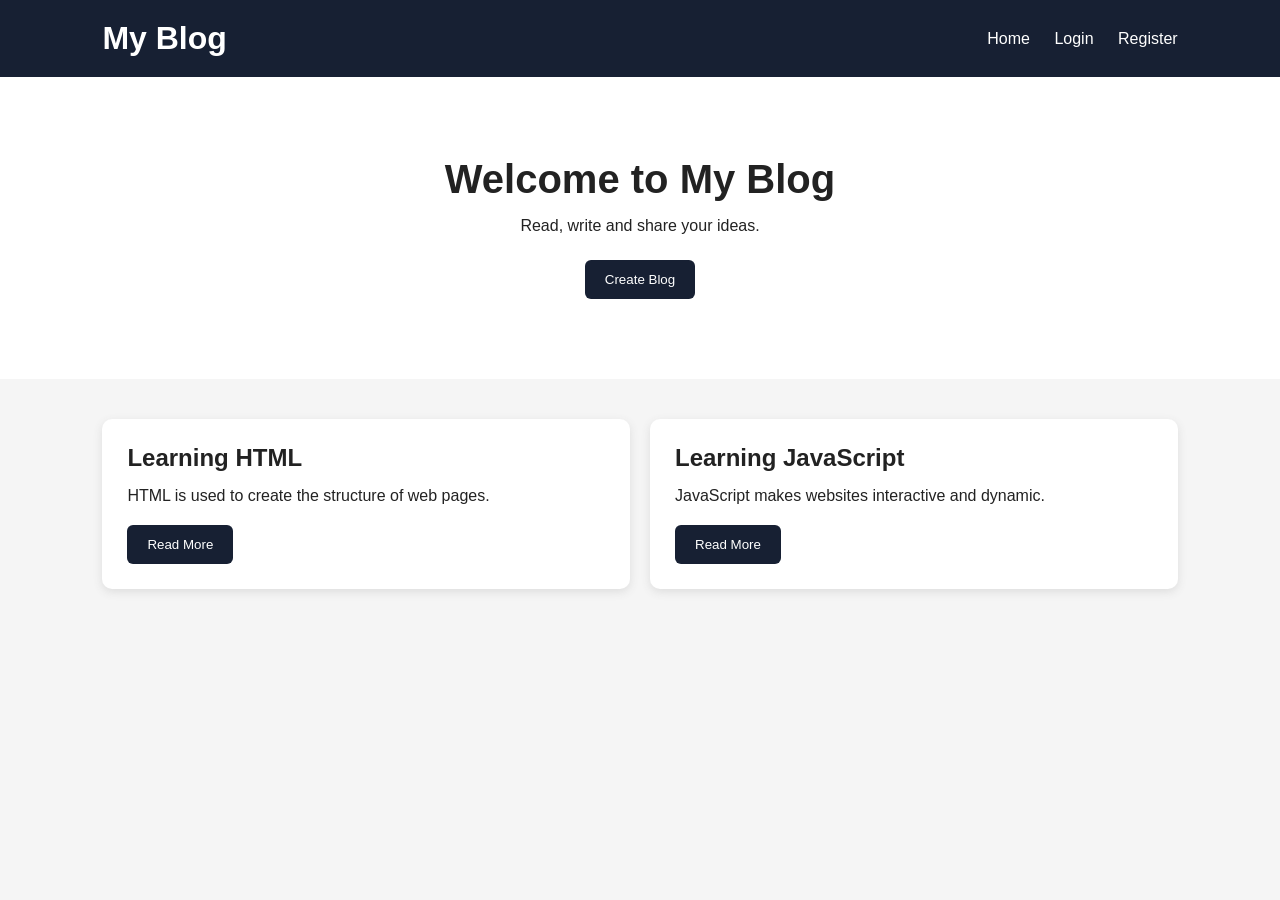
<file: index.html>
<!DOCTYPE html>
<html lang="en">
<head>
    <meta charset="UTF-8">
    <meta name="viewport" content="width=device-width, initial-scale=1.0">
    <title>My Blog</title>
    <link rel="stylesheet" href="style.css">
</head>

<body>

<header>
    <h1>My Blog</h1>

    <nav>
        <a href="index.html">Home</a>
        <a href="login.html">Login</a>
        <a href="register.html">Register</a>
    </nav>
</header>

<section class="hero">
    <h2>Welcome to My Blog</h2>
    <p>Read, write and share your ideas.</p>
    <a href="create-blog.html">
        <button>Create Blog</button>
    </a>
</section>

<section class="blogs">

    <div class="blog-card">
        <h2>Learning HTML</h2>
        <p>HTML is used to create the structure of web pages.</p>
        <button>Read More</button>
    </div>

    <div class="blog-card">
        <h2>Learning JavaScript</h2>
        <p>JavaScript makes websites interactive and dynamic.</p>
        <button>Read More</button>
    </div>

</section>

</body>
</html>
</file>
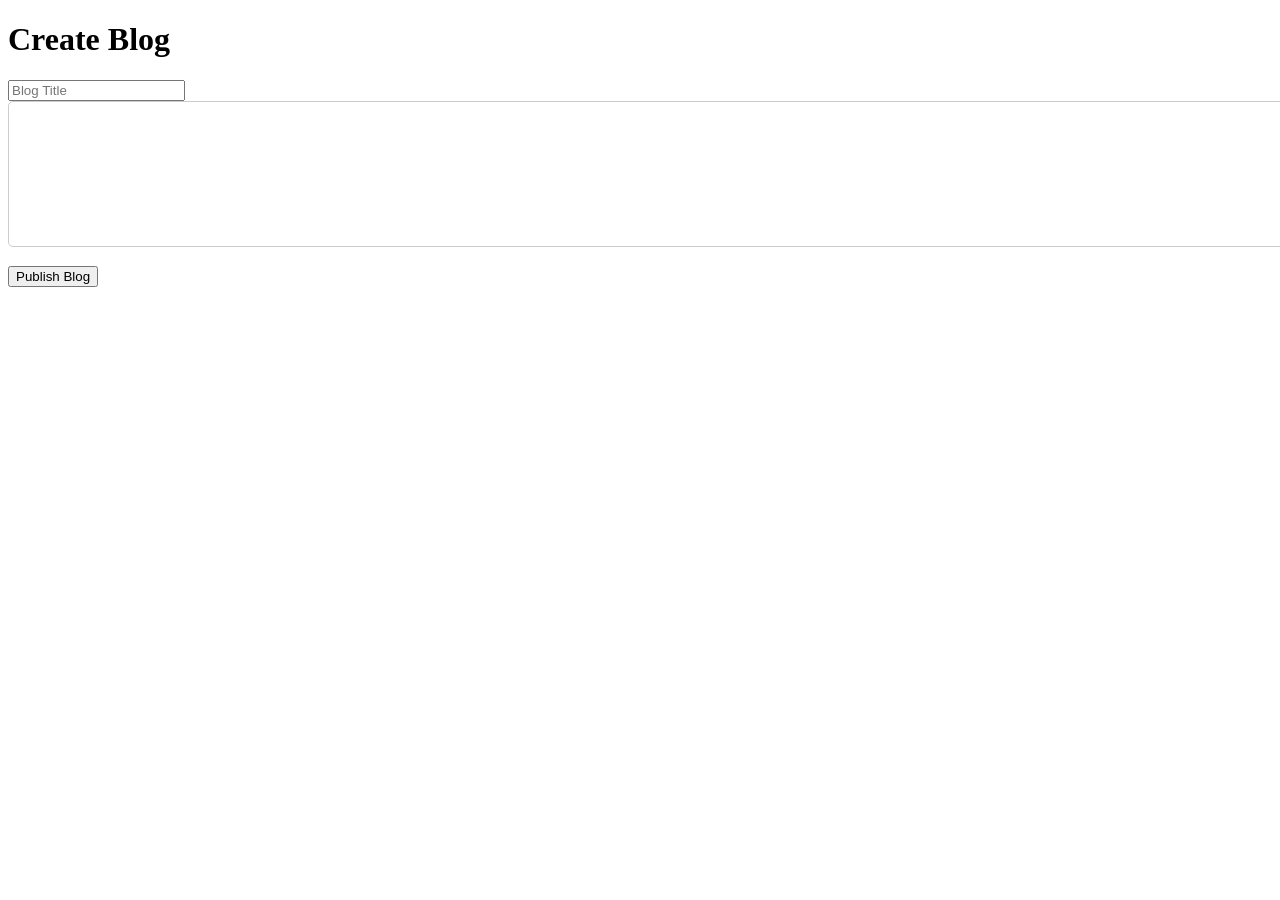
<file: Create-blog.html>
<!DOCTYPE html>
<html>
<head>
    <title>Create Blog</title>
    <link rel="stylesheet" href="Create-blog.css">
</head>

<body>

<header>
    <h1>Create Blog</h1>
</header>

<div class="form-container">

    <form id="blogForm">

        <input
            type="text"
            id="blogTitle"
            placeholder="Blog Title"
            required
        >

        <textarea
            id="blogContent"
            placeholder="Write your blog..."
            rows="8"
            required>
        </textarea>

        <button type="submit">Publish Blog</button>

    </form>

</div>

<script src="script.js"></script>

</body>
</html>
</file>
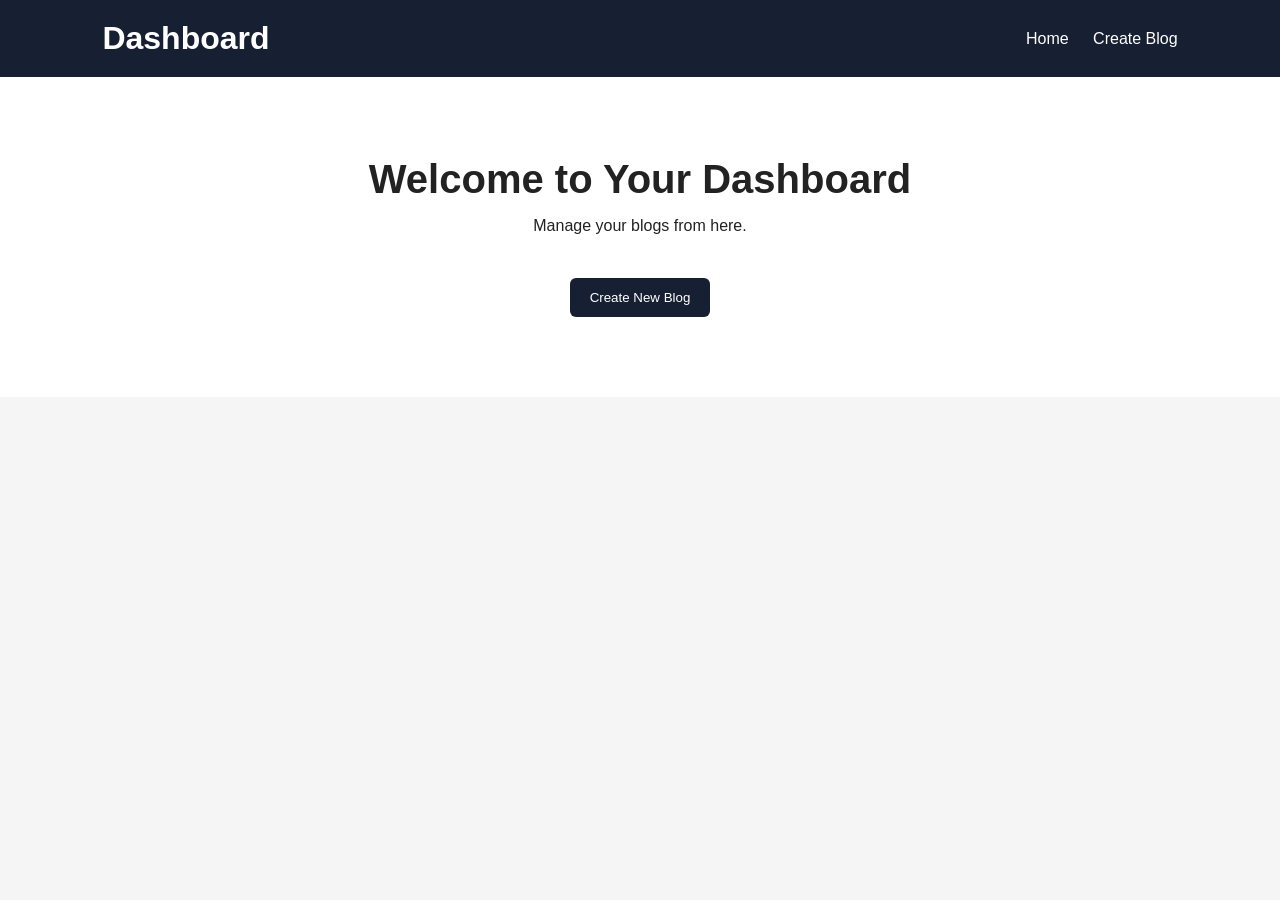
<file: dashboard.html>
<!DOCTYPE html>
<html>
<head>
    <title>Dashboard</title>
    <link rel="stylesheet" href="style.css">
</head>

<body>

<header>
    <h1>Dashboard</h1>

    <nav>
        <a href="index.html">Home</a>
        <a href="create-blog.html">Create Blog</a>
    </nav>
</header>

<section class="hero">

    <h2>Welcome to Your Dashboard</h2>

    <p>Manage your blogs from here.</p>

    <br>

    <a href="create-blog.html">
        <button>Create New Blog</button>
    </a>

</section>

</body>
</html>
</file>
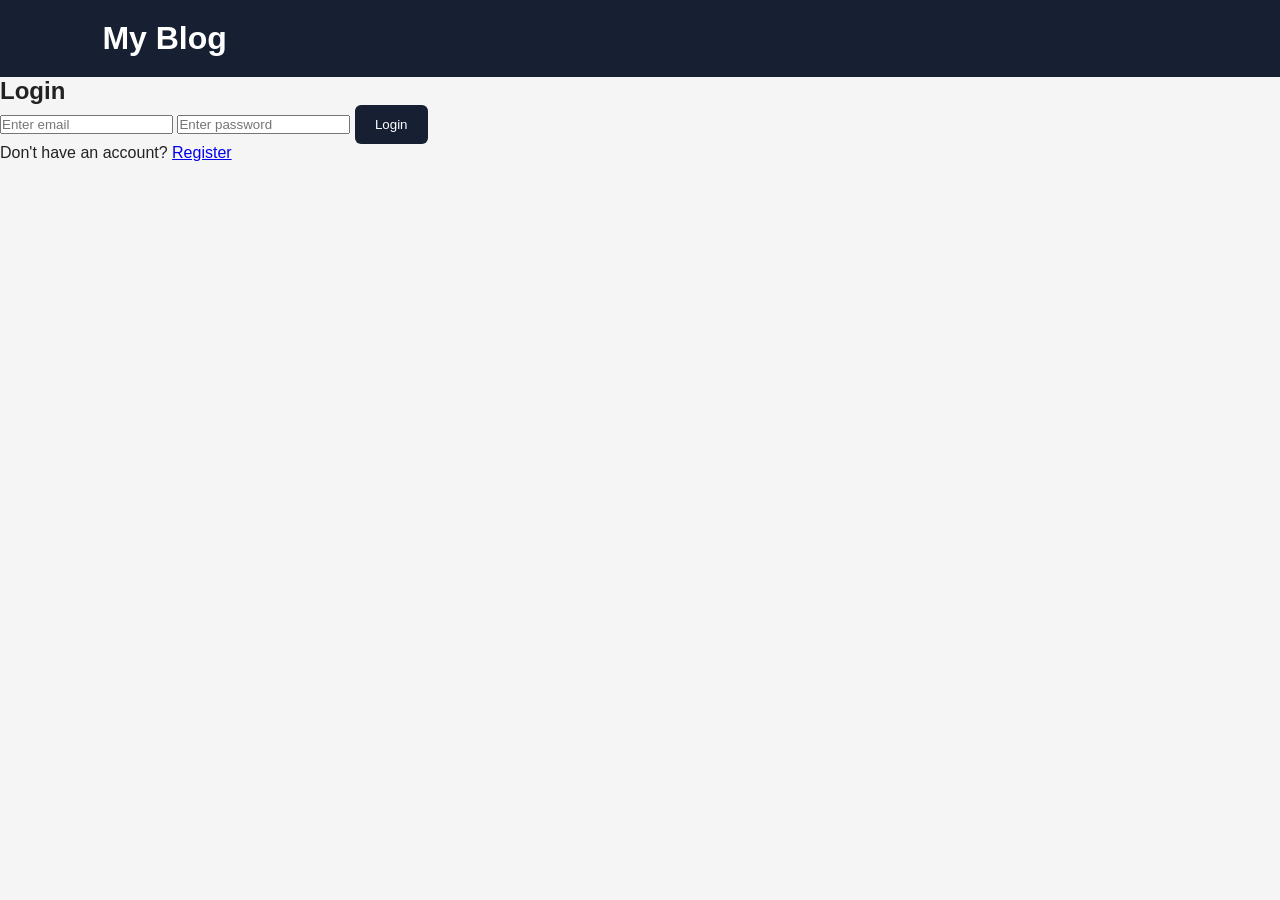
<file: login.html>
<!DOCTYPE html>
<html>
<head>
    <title>Login</title>
    <link rel="stylesheet" href="style.css">
</head>

<body>

<header>
    <h1>My Blog</h1>
</header>

<div class="form-container">

    <h2>Login</h2>

    <form id="loginForm">

        <input
            type="email"
            id="loginEmail"
            placeholder="Enter email"
            required
        >

        <input
            type="password"
            id="loginPassword"
            placeholder="Enter password"
            required
        >

        <button type="submit">Login</button>

    </form>

    <p>
        Don't have an account?
        <a href="register.html">Register</a>
    </p>

</div>

<script src="script.js"></script>

</body>
</html>
</file>
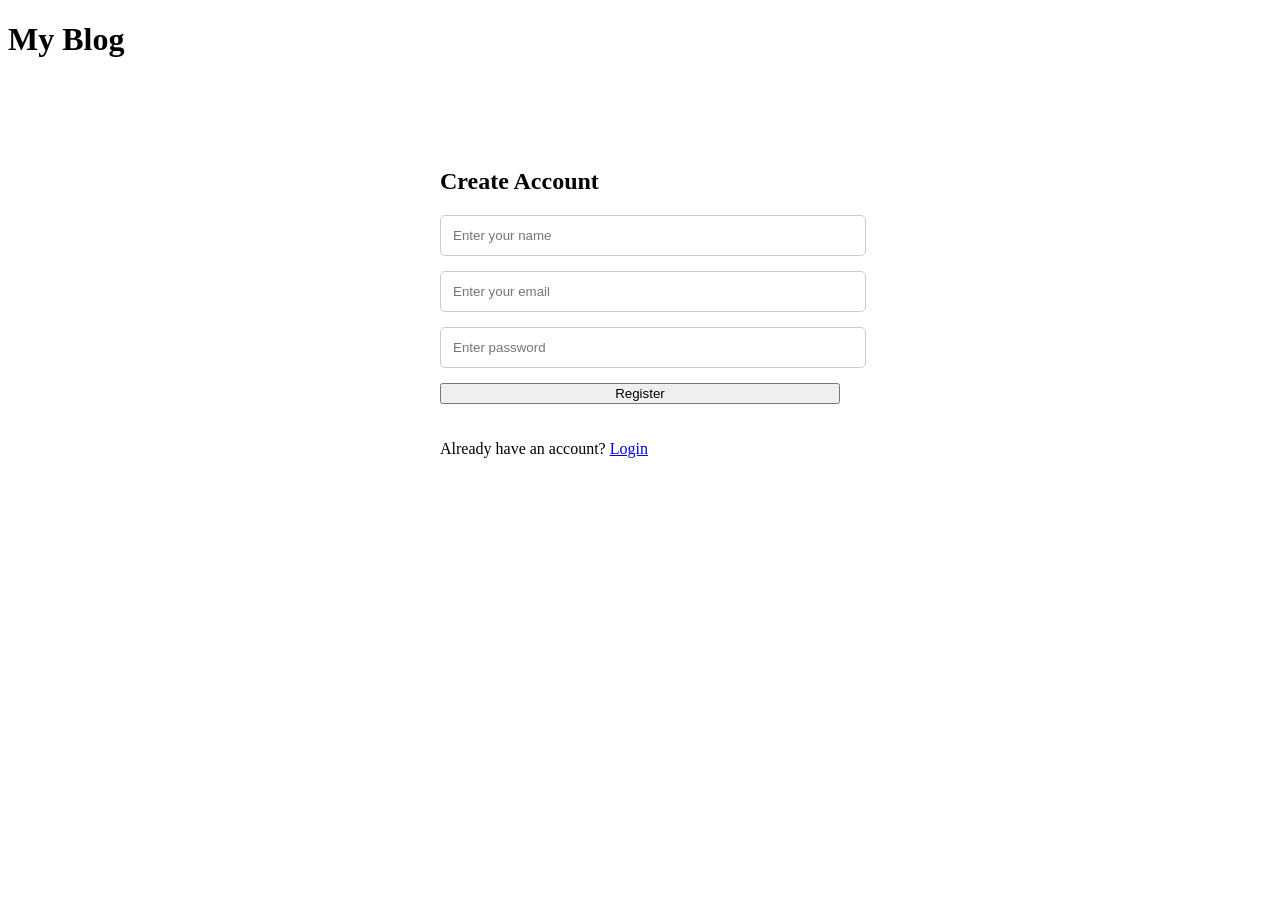
<file: register.html>
<!DOCTYPE html>
<html>
<head>
    <title>Register</title>
    <link rel="stylesheet" href="style1.css">
</head>

<body>

<header>
    <h1>My Blog</h1>
</header>

<div class="form-container">

    <h2>Create Account</h2>

    <form id="registerForm">

        <input
            type="text"
            id="name"
            placeholder="Enter your name"
            required
        >

        <input
            type="email"
            id="email"
            placeholder="Enter your email"
            required
        >

        <input
            type="password"
            id="password"
            placeholder="Enter password"
            required
        >

        <button type="submit">Register</button>

    </form>

    <p>Already have an account?
        <a href="login.html">Login</a>
    </p>

</div>

<script src="script.js"></script>

</body>
</html>
</file>
<file: style.css>
* {
    margin: 0;
    padding: 0;
    box-sizing: border-box;
}

body {
    font-family: Arial, sans-serif;
    background: #f5f5f5;
    color: #222;
}

header {
    background: #172033;
    color: white;
    padding: 20px 8%;
    display: flex;
    justify-content: space-between;
    align-items: center;
}

nav a {
    color: white;
    text-decoration: none;
    margin-left: 20px;
}

.hero {
    text-align: center;
    padding: 80px 20px;
    background: white;
}

.hero h2 {
    font-size: 40px;
    margin-bottom: 15px;
}

.hero p {
    margin-bottom: 25px;
}

button {
    background: #172033;
    color: white;
    border: none;
    padding: 12px 20px;
    border-radius: 6px;
    cursor: pointer;
}

.blogs {
    display: flex;
    gap: 20px;
    padding: 40px 8%;
}

.blog-card {
    background: white;
    padding: 25px;
    border-radius: 10px;
    flex: 1;
    box-shadow: 0 3px 10px #ddd;
}

.blog-card h2 {
    margin-bottom: 15px;
}

.blog-card p {
    margin-bottom: 20px;
}

@media (max-width: 600px) {

    header {
        flex-direction: column;
        gap: 15px;
    }

    .blogs {
        flex-direction: column;
    }

    .hero h2 {
        font-size: 30px;
    }
}
</file>
<file: Create-blog.css>
textarea {
    width: 100%;
    padding: 12px;
    margin-bottom: 15px;
    border: 1px solid #ccc;
    border-radius: 5px;
    resize: vertical;
}
</file>
<file: style1.css>
.form-container {
    max-width: 400px;
    margin: 60px auto;
    background: white;
    padding: 30px;
    border-radius: 10px;
}

.form-container h2 {
    margin-bottom: 20px;
}

.form-container input {
    width: 100%;
    padding: 12px;
    margin-bottom: 15px;
    border: 1px solid #ccc;
    border-radius: 5px;
}

.form-container button {
    width: 100%;
    margin-bottom: 20px;
}
</file>
